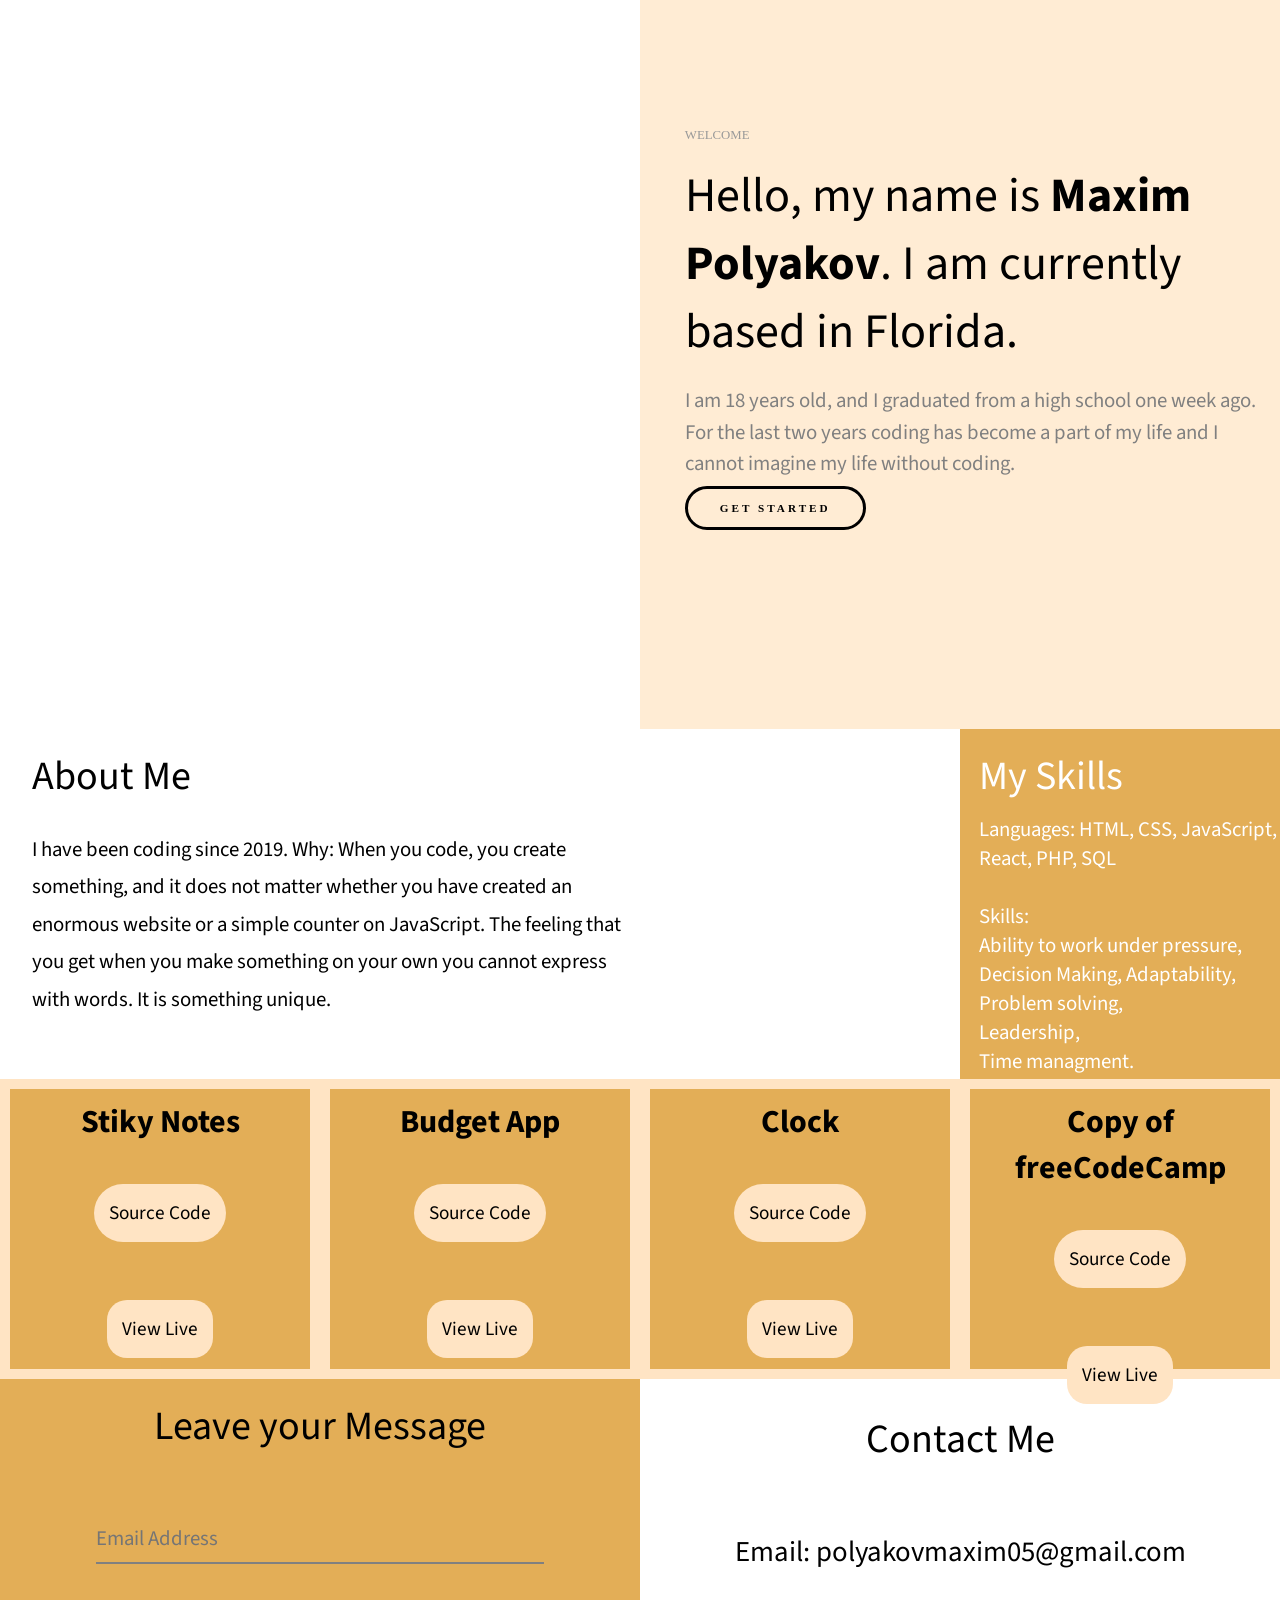
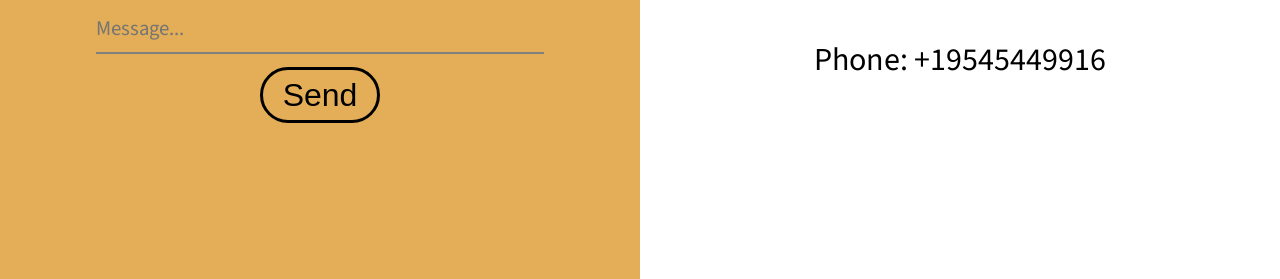
<file: index.html>
<!DOCTYPE html>
<html lang="en">
<head>
    <meta charset="UTF-8">
    <meta http-equiv="X-UA-Compatible" content="IE=edge">
    <meta name="viewport" content="width=device-width, initial-scale=1.0">
    <link rel="stylesheet" href=".//Portfolio.css">
    <link rel="preconnect" href="https://fonts.googleapis.com">
    <link rel="preconnect" href="https://fonts.gstatic.com" crossorigin>
    <link href="https://fonts.googleapis.com/css2?family=Source+Sans+Pro:wght@200;300&display=swap" rel="stylesheet">
    <title>Document</title>
</head>
<body>
    <div class="homePage">
        <div class="homeImage"></div>
        <div class="homeAbout">
            <p class = 'welcomeText'>WELCOME</p>
            <p class = 'nameText'>Hello, my name is <strong>Maxim Polyakov</strong>. I am currently based in Florida.</p>
            <p class = 'descriptionText'>I am 18 years old, and I graduated from a high school one week ago. For the last two years coding has become a part of my life and I cannot imagine my life without coding. </p>
            <a class = 'btnStart' href = '#about'><strong>GET STARTED</strong></a>
        </div>
    </div>
    <div class="secondInfo" id = 'about'>
        <div class="aboutAuthor">
            <p class = 'aboutAuthorHeader'>About Me</p>
            <p class = 'aboutAuthorText'>
                I have been coding since 2019. Why: When you code, you create something, and it does not matter whether you have created an enormous website or a simple counter on JavaScript. The feeling that you get when you make something on your own you cannot express with words. It is something unique. 
            </p>
        </div>
        <div class="aboutImage"></div>
        <div class="mySkills">
            <p class = 'mySkillsText'>My Skills</p>
            <p class=  'mySkillsList'>
                Languages: HTML, CSS, JavaScript, React, PHP, SQL 
                <br>
                <br>
                Skills: 
                <br>
                Ability to work under pressure, 
                <br>
                Decision Making, Adaptability,
                <br>
                Problem solving, 
                <br>
                Leadership, 
                <br>
                Time managment.
            </p>
        </div>
    </div>
    <div class="project">
        <div class = 'project-container'>
            <h1 class = 'project-name'>Stiky Notes</h1>
            <br>
            <br>
            <a href = 'https://github.com/Maximka2021/stikynotes.github.io' target = '_blank' class = 'code-btn'>Source Code</a>
            <br>
            <br>
            <br>
            <br>
            <br>            
            <a href = 'https://maximka2021.github.io/stikynotes.github.io/' target = '_blank' class = 'live-btn'>View Live</a>
        </div>
        <div class = 'project-container'>
            <h1 class = 'project-name'>Budget App</h1>
            <br>
            <br>
            <a href = 'https://github.com/Maximka2021/Budget-App' target = '_blank' class = 'code-btn'>Source Code</a>
            <br>
            <br>
            <br>
            <br>
            <br>            
            <a href = 'https://maximka2021.github.io/Budget-App/' target = '_blank' class = 'live-btn'>View Live</a>
        </div>
        <div class = 'project-container'>
            <h1 class = 'project-name'>Clock</h1>
            <br>
            <br>
            <a href = 'https://github.com/Maximka2021/Clock' target = '_blank' class = 'code-btn'>Source Code</a>
            <br>
            <br>
            <br>
            <br>
            <br>            
            <a href = 'https://maximka2021.github.io/Clock/' target = '_blank' class = 'live-btn'>View Live</a>
        </div>
        <div class = 'project-container'>
            <h1 class = 'project-name'>Copy of freeCodeCamp</h1>
            <br>
            <br>
            <a href = 'https://github.com/Maximka2021/copy-of-freecodecamp-page' target="_blank" class = 'code-btn'>Source Code</a>
            <br>
            <br>
            <br>
            <br>
            <br>            
            <a href="https://maximka2021.github.io/copy-of-freecodecamp-page/" target = '_blank' class = 'live-btn'>View Live</a>
        </div>
    </div>
    <div class="contact">
        <div class="message">
                <p class = 'messageText'>Leave your Message</p>
                <form action="https://formsubmit.co/polyakovmaxim05@gmail.com" method="POST">
                    <input class = 'inputEmail' type="email" name="email" placeholder="Email Address" required>
                    <input type="hidden" name="_subject" value="New submission!">
                    <input class = 'inputMessage' type="text" name="name" placeholder="Message..." required>
                    <br />
                    <button class = 'messageButton' type="submit">Send</button>
               </form>
        </div>
        <div class="contactMe">
            <p class = 'contactMeText'>Contact Me</p>
            <p class = 'contactMeEmail'>Email: polyakovmaxim05@gmail.com</p>
            <p class = 'contactMePhone'>Phone: +19545449916</p>
        </div>
    </div>
<script src=".//Portfolio.js"></script>
</body>
</html>
</file>
<file: Portfolio.css>
*{
    margin: 0;
    padding: 0;
    box-sizing: border-box;
    scroll-behavior: smooth;
}



.homePage{
    width: 100%;
    height: 729px;
    display: flex;
    flex-direction: row;
}

.homeImage{
    width: 50%;
    height: 729px;
    background-image: url('https://templatemo.com/templates/templatemo_498_stimulus/images/home-img.jpg');
    background-size: cover;
    background-position: 50% 50%;
}

.homeAbout{
    width: 50%;
    height: 729px;
    background-color: rgb(255, 236, 212);
}

.welcomeText{
    opacity: 1;
    padding: 20% 0% 0% 7%;
    font-size: .8rem;
    color: #999;
    animation-name: welcomeText;
    animation-duration: 1.3s;
}

@keyframes welcomeText {
    0%{
        opacity: 0;
        transform: translateY(13px);
    }
    100%{
        opacity: 1;
        transform: translateY(0px);
    }
}

.nameText{
    padding: 3% 3% 0% 7%;
    font-family: 'Source Sans Pro', sans-serif;
    font-size: 3em;
    animation: nameText 1.3s ease-out;
}

@keyframes nameText {
    0%{
        opacity: 0;
        transform: translateY(185px);
    }
    100%{
        opacity: 1;
        transform: translateY(0px);
    }
}

.descriptionText{
    padding: 3% 3% 3% 7%;
    color: grey;
    line-height: 150%;
    font-size: 1.3em;
    font-family: 'Source Sans Pro', sans-serif;
    animation: descriptionText 1.5s ease-out;
}

@keyframes descriptionText {
    0%{
        opacity: 0;
        transform: translateY(210px);
    }
    50%{
        opacity: 0.3;
    }
    75%{
        opacity: 0.7;
    }
    100%{
        opacity: 1;
        transform: translateY(0px);
    }
}

.btnStart{
    margin: 7%;
    margin-top: 5%; 
    letter-spacing: 3px;
    color: black;
    text-decoration: none;
    background-color: transparent;
    border: 3px black solid;
    border-radius: 30px;
    padding: 2% 5%;
    font-size: .7em;
    cursor: pointer;
    transition: .8s;
    animation-name: btnStart;
    animation-duration: 1s;
}

@keyframes btnStart{
    0%{
        opacity: 0;
    }
    50%{
        opacity: 0.5;
    }
    100%{
        opacity: 1;
    }
}



.btnStart:hover{
    background-color: #E3AE57;
    border-color: #E3AE57;
    color: white;
}

.secondInfo{
    width: 100%;
    height: 350px;
    display: flex;
    flex-direction: row;
}

.aboutAuthor{
    width: 50%;
    height: 350px;
}

.aboutAuthorHeader{
    opacity: 0;
    padding: 3% 0% 0% 5%;
    font-size: 2.5em;
    font-family: 'Source Sans Pro', sans-serif;
    transition: 1s;
}

.aboutAuthorText{
    opacity: 0;
    padding: 4% 0% 3% 5%;
    line-height: 180%;
    font-family: 'Source Sans Pro', sans-serif;
    transition: 1.5s;
    font-size: 1.3rem;
}

.aboutImage{
    width: 25%;
    height: 350px;
    background-image: url('https://templatemo.com/templates/templatemo_498_stimulus/images/about-img.jpg');
    background-size: cover;
    background-position: 50% 50%;
}

.mySkills{
    width: 25%;
    height: 350px;
    background-color: #E3AE57;
}

.mySkillsText{
    opacity: 0;
    padding: 6% 0% 0% 6%;
    color: white;
    font-size: 2.5em;
    font-family: 'Source Sans Pro', sans-serif;
    transition: .7s;
}

.mySkillsList{
    opacity: 0;
    padding: 3% 0% 0% 6%;
    color: white;
    font-family: 'Source Sans Pro', sans-serif;
    transition: 1s;
    font-size: 1.3rem;
}

.skillsTable{
    opacity: 0;
    width: 87%;
    height: 200px;
    margin: auto;
    margin-top: 2%;
    transition: 1.5;
}

.frontendSkill{
    padding: 2%;
    padding-top: 15%;
}

.graphFrontend{
    margin-left: 2%;
    width: 83%;
    height: 5px;
    background-color: white;
}

.graphFrontend::before{
    content: '';
    display: block;
    width: 75%;
    height: 5px;
    background-color: black;
}

.webDesignSkill{
    padding: 2%;
    padding-top: 15%;
}

.graphWebDesign{
    margin-left: 2%;
    width: 83%;
    height: 5px;
    background-color: white;
}

.graphWebDesign::before{
    content: '';
    display: block;
    width: 85%;
    height: 5px;
    background-color: black;  
}

.project{
    width: 100%;
    height: 300px;
    background-color:bisque;
    text-align: center;
    display: flex;
}

.project-container{
    width: 25%;
    height:280px;
    margin:10px;
    background-color: #E3AE57;
    font-family: 'Source Sans Pro', sans-serif; 
}

.project-name{
    padding: 10px;
}

.code-btn{
    background-color: bisque;
    border: none;
    border-radius: 40px;
    padding: 15px;
    font-size: 1.2rem;
    color: black;
    text-decoration: none;
    cursor: pointer;
    transition: 1.5s;
}

.live-btn{
    background-color: bisque;
    border: none;
    border-radius: 20px;
    padding: 15px;
    font-size: 1.2rem;
    color: black;
    text-decoration: none;
    cursor: pointer;
    transition: 1.5s;
}

.contact{
    width: 100%;
    height: 500px;
    display: flex;
    flex-direction: row;
}

.message{
    width: 50%;
    height: 500px;
    background-color: #E3AE57;
    text-align: center;
}

.messageText{
    font-size: 2.5em;
    font-family: 'Source Sans Pro', sans-serif;
    padding: 3%;
}

.inputName{
    width: 70%;
    height: 50px;
    color: white;
    font-size: 1.3em;
    background-color: transparent;
    border-top: none;
    border-left: none;
    border-right: none;
    border-bottom-color: grey;
    outline: none;
    font-family: 'Source Sans Pro', sans-serif; 
}

.inputEmail{
    width: 70%;
    height: 50px;
    color: white;
    margin-top: 40px;
    font-size: 1.3em;
    background-color: transparent;
    border-top: none;
    border-left: none;
    border-right: none;
    border-bottom-color: grey;
    outline: none;   
    font-family: 'Source Sans Pro', sans-serif; 
}

.inputMessage{
    width: 70%;
    height: 50px;
    color: white;
    margin-top: 40px;
    font-size: 1.3em;
    background-color: transparent;
    border-top: none;
    border-left: none;
    border-right: none;
    border-bottom-color: grey;
    outline: none;  
    font-family: 'Source Sans Pro', sans-serif; 
}

.messageButton{
    background-color: transparent;
    border: 3px solid black;
    border-radius: 40px;
    outline: none;
    margin-top: 2%;
    padding: 1% 3%;
    font-size: 2em;
    cursor: pointer;
    transition: .7s; 
}

.messageButton:hover{
    background-color: rgb(255, 236, 212);
    border-color: #E3AE57; 
}

.contactMe{
    width: 50%;
    height: 500px;
    text-align: center;
}

.contactMeText{
    font-size: 2.5em;
    padding-top: 5%;
    font-family: 'Source Sans Pro', sans-serif; 
}

.contactMeEmail{
    font-size: 1.8em;
    width: auto;
    padding-top: 10%;
    font-family: 'Source Sans Pro', sans-serif;    
}

.contactMePhone{
    font-size: 2em;
    padding-top: 10%;
    font-family: 'Source Sans Pro', sans-serif;     
}

@media all and (max-width: 768px) {

    body{
        overflow-x: hidden;
    }

    .homePage{
        width: 100%;
        height: auto;
    }
        
    .homeImage{
        display: none;
    }

    .homeAbout{
        width: 100%;
    }

    .nameText{
        width: auto;
    }

    .secondInfo{
        display: flex;
        flex-direction: column;
    }

    .aboutImage{
        display: none;
    }

    .aboutAuthor{
        width: 100%;
        height: 800px;
        font-size: 1rem;
    }

    .mySkills{
        height: 500px;
        width: 100%;
    }

    .abutAuthorText{
        width: auto;
        padding: 5%;
    }

    .frontendSkill{
        padding-top: 3%;
    }

    .webDesignSkill{
        padding-top: 7%;
    }

    .project{
        width: 100%;
        height: 1650px;
        padding-top: 100%;
        display: block;        
    }

    .project-container{
        width: 95%;
        height: 300px;
    }

    .contact{
        display: flex;
        flex-direction: column;
    }

    .message{
        width: 100%;
    }

    .contactMe{
        width: 100%;
    }

    .messageButton{
        font-size: 1.5em;
        margin: 3%;
    }

    .contactMeEmail{
        font-size: 1.5rem;
    }

}
</file>
